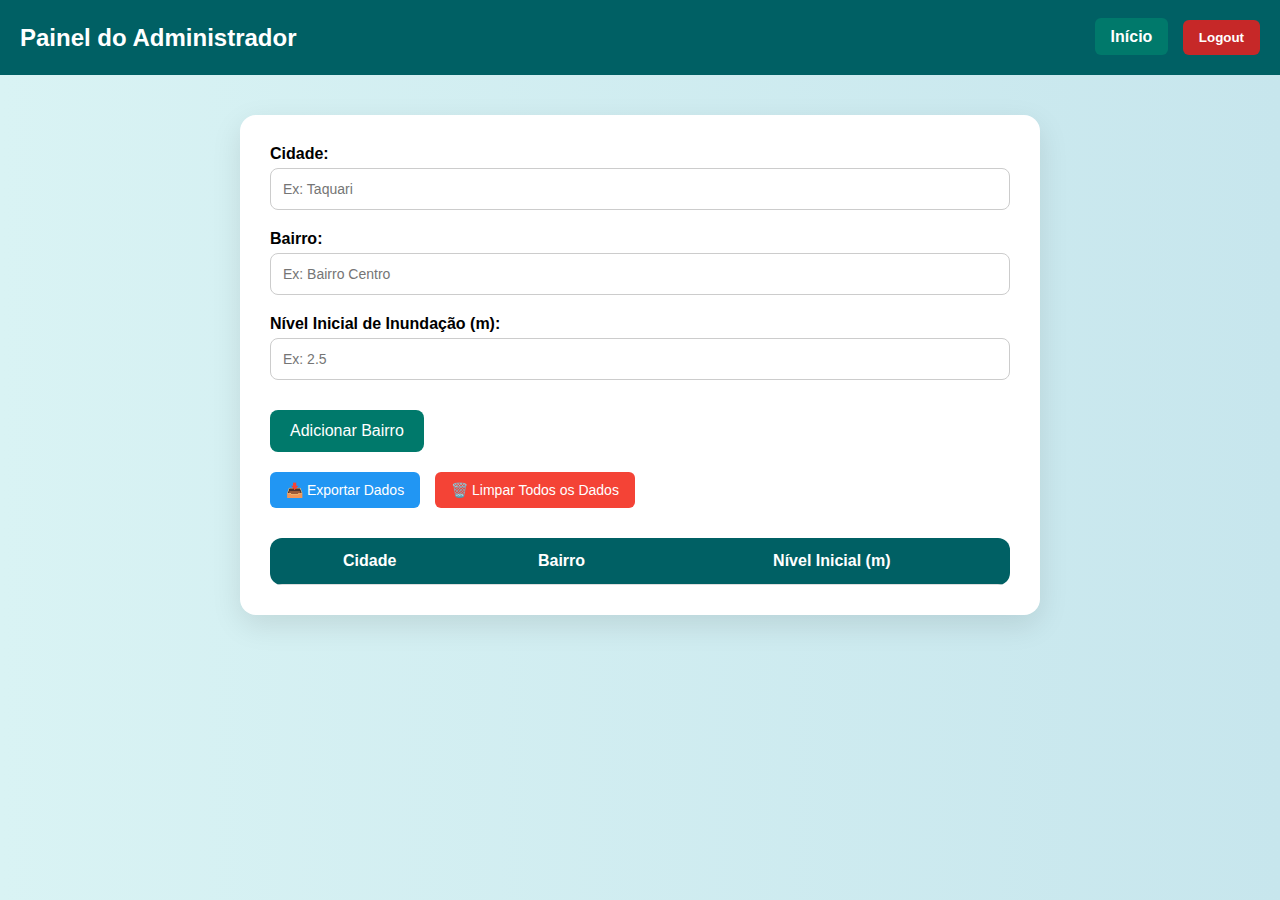
<file: admin.html>
<!DOCTYPE html>
<html lang="pt-br">
<head>
  <meta charset="UTF-8" />
  <meta name="viewport" content="width=device-width, initial-scale=1.0"/>
  <link rel="stylesheet" href="css/admin.css"/>
  <script src="js/admin.js"></script>
  <title>Painel do Administrador</title>
</head>
<body>
  <header>
    <h1>Painel do Administrador</h1>
    <div class="header-buttons">
      <a href="index.html">Início</a>
      <button onclick="logout()">Logout</button>
    </div>
  </header>

  <div class="container">
    <div class="form">
      <div class="form-group">
        <label for="cidade">Cidade:</label>
        <input type="text" id="cidade" placeholder="Ex: Taquari" />
      </div>

      <div class="form-group">
        <label for="bairro">Bairro:</label>
        <input type="text" id="bairro" placeholder="Ex: Bairro Centro" />
      </div>

      <div class="form-group">
        <label for="nivel">Nível Inicial de Inundação (m):</label>
        <input type="text" id="nivel" placeholder="Ex: 2.5" />
      </div>

      <button class="adicionar" onclick="adicionarBairro()">Adicionar Bairro</button>
    </div>

    <div class="admin-controls">
      <button class="btn-secondary" onclick="exportarDados()">📥 Exportar Dados</button>
      <button class="btn-danger" onclick="limparTodosDados()">🗑️ Limpar Todos os Dados</button>
    </div>

    <table id="tabela">
      <thead>
        <tr>
          <th>Cidade</th>
          <th>Bairro</th>
          <th>Nível Inicial (m)</th>
        </tr>
      </thead>
      <tbody>
        <!-- Dados serão carregados dinamicamente -->
      </tbody>
    </table>
  </div>

  <script>
    function logout() {
      window.location.href = "sing-up.html";
    }
  </script>
</body>
</html>
</file>
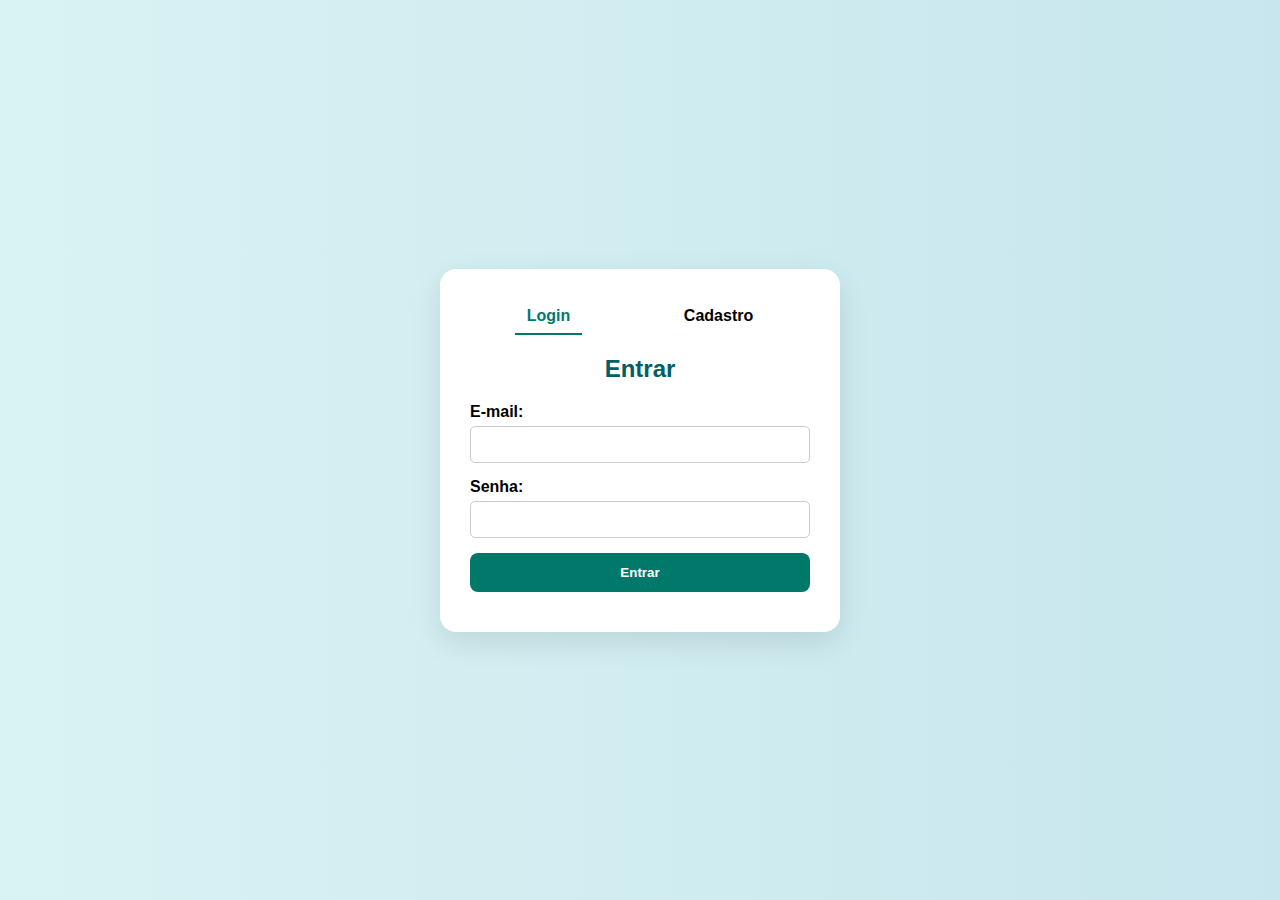
<file: sing-up.html>
<!DOCTYPE html>
<html lang="pt-br">
<head>
  <meta charset="UTF-8" />
  <meta name="viewport" content="width=device-width, initial-scale=1.0"/>
  <link rel="stylesheet" href="css/cadastroLogin.css"/>
  
  <title>Login / Cadastro</title>
</head>
<body>
  <div class="container">
    <div class="tabs">
      <div class="tab active" onclick="mostrarLogin()">Login</div>
      <div class="tab" onclick="mostrarCadastro()">Cadastro</div>
    </div>

    <!-- Formulário de Login -->
    <div id="loginForm">
      <h2>Entrar</h2>
      <div class="form-group">
        <label for="loginEmail">E-mail:</label>
        <input type="email" id="loginEmail" required />
      </div>
      <div class="form-group">
        <label for="loginSenha">Senha:</label>
        <input type="password" id="loginSenha" required />
      </div>
      <button onclick="fazerLogin()">Entrar</button>
      <div class="message" id="loginMessage"></div>
    </div>

    <!-- Formulário de Cadastro -->
    <div id="cadastroForm" style="display:none;">
      <h2>Cadastrar</h2>
      <div class="form-group">
        <label for="cadastroEmail">E-mail:</label>
        <input type="email" id="cadastroEmail" required />
      </div>
      <div class="form-group">
        <label for="cadastroSenha">Senha:</label>
        <input type="password" id="cadastroSenha" required />
      </div>
      <div class="form-group">
        <label for="cadastroConfirma">Confirmar Senha:</label>
        <input type="password" id="cadastroConfirma" required />
      </div>
      <button onclick="fazerCadastro()">Cadastrar</button>
      <div class="message" id="cadastroMessage"></div>
    </div>
  </div>
  <script src="js/sing-up.js"></script>
</body>
</html>
</file>
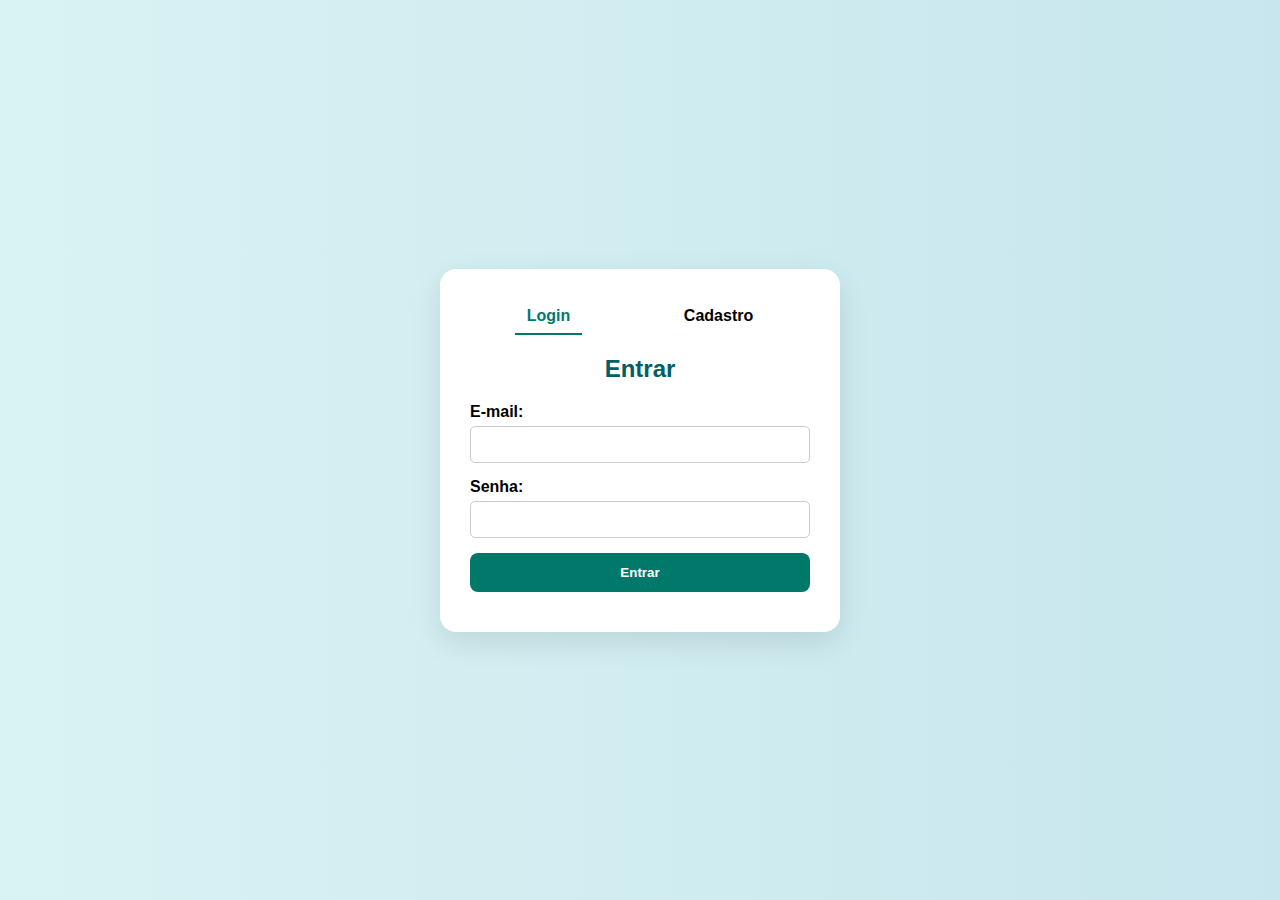
<file: code/cadastroLogin.html>
<!DOCTYPE html>
<html lang="pt-br">
<head>
  <meta charset="UTF-8" />
  <meta name="viewport" content="width=device-width, initial-scale=1.0"/>
  <link rel="stylesheet" href="/style/cadastroLogin.css"/>
  <script src="/code/js/cadastroLogin.js"></script>
  <title>Login / Cadastro</title>
</head>
<body>
  <div class="container">
    <div class="tabs">
      <div class="tab active" onclick="mostrarLogin()">Login</div>
      <div class="tab" onclick="mostrarCadastro()">Cadastro</div>
    </div>

    <!-- Formulário de Login -->
    <div id="loginForm">
      <h2>Entrar</h2>
      <div class="form-group">
        <label for="loginEmail">E-mail:</label>
        <input type="email" id="loginEmail" required />
      </div>
      <div class="form-group">
        <label for="loginSenha">Senha:</label>
        <input type="password" id="loginSenha" required />
      </div>
      <button onclick="fazerLogin()">Entrar</button>
      <div class="message" id="loginMessage"></div>
    </div>

    <!-- Formulário de Cadastro -->
    <div id="cadastroForm" style="display:none;">
      <h2>Cadastrar</h2>
      <div class="form-group">
        <label for="cadastroEmail">E-mail:</label>
        <input type="email" id="cadastroEmail" required />
      </div>
      <div class="form-group">
        <label for="cadastroSenha">Senha:</label>
        <input type="password" id="cadastroSenha" required />
      </div>
      <div class="form-group">
        <label for="cadastroConfirma">Confirmar Senha:</label>
        <input type="password" id="cadastroConfirma" required />
      </div>
      <button onclick="fazerCadastro()">Cadastrar</button>
      <div class="message" id="cadastroMessage"></div>
    </div>
  </div>
</body>
</html>
</file>
<file: css/admin.css>
* {
  box-sizing: border-box;
}

body {
  font-family: 'Inter', sans-serif;
  background: linear-gradient(to right, #d9f3f4, #c7e6ed);
  margin: 0;
  padding: 0;
  display: flex;
  flex-direction: column;
  align-items: center;
  min-height: 100vh;
}

header {
  width: 100%;
  background-color: #006064;
  color: white;
  padding: 20px;
  display: flex;
  justify-content: space-between;
  align-items: center;
}

header h1 {
  margin: 0;
  font-size: 24px;
}

.header-buttons a,
.header-buttons button {
  text-decoration: none;
  padding: 10px 16px;
  margin-left: 10px;
  border-radius: 6px;
  font-weight: bold;
}

.header-buttons a {
  background: #00796b;
  color: white;
}

.header-buttons button {
  background: #c62828;
  color: white;
  border: none;
  cursor: pointer;
}

.container {
  margin-top: 40px;
  width: 100%;
  max-width: 800px;
  background: white;
  padding: 30px;
  border-radius: 16px;
  box-shadow: 0 10px 30px rgba(0, 0, 0, 0.1);
}

.form-group {
  margin-bottom: 20px;
}

label {
  font-weight: 600;
  display: block;
  margin-bottom: 5px;
}

input {
  padding: 12px;
  width: 100%;
  border: 1px solid #ccc;
  border-radius: 8px;
  font-size: 14px;
}

button.adicionar {
  background: #00796b;
  color: white;
  border: none;
  padding: 12px 20px;
  border-radius: 8px;
  font-size: 16px;
  cursor: pointer;
  margin-top: 10px;
  transition: all 0.3s ease;
}

button.adicionar:hover {
  background: #004d40;
  transform: scale(1.02);
}

.admin-controls {
  margin: 20px 0;
  display: flex;
  gap: 15px;
  flex-wrap: wrap;
}

.btn-secondary {
  background: #2196f3;
  color: white;
  border: none;
  padding: 10px 16px;
  border-radius: 6px;
  font-size: 14px;
  cursor: pointer;
  transition: all 0.3s ease;
}

.btn-secondary:hover {
  background: #1976d2;
  transform: scale(1.02);
}

.btn-danger {
  background: #f44336;
  color: white;
  border: none;
  padding: 10px 16px;
  border-radius: 6px;
  font-size: 14px;
  cursor: pointer;
  transition: all 0.3s ease;
}

.btn-danger:hover {
  background: #d32f2f;
  transform: scale(1.02);
}

table {
  margin-top: 30px;
  border-collapse: collapse;
  width: 100%;
  background: white;
  border-radius: 12px;
  overflow: hidden;
}

th, td {
  padding: 14px;
  text-align: center;
  border-bottom: 1px solid #ddd;
}

th {
  background-color: #006064;
  color: white;
  font-weight: bold;
}

tr:last-child td {
  border-bottom: none;
}
</file>
<file: css/cadastroLogin.css>
* {
  box-sizing: border-box;
}

body {
  font-family: 'Inter', sans-serif;
  background: linear-gradient(to right, #d9f3f4, #c7e6ed);
  display: flex;
  justify-content: center;
  align-items: center;
  height: 100vh;
  margin: 0;
}

.container {
  background: white;
  padding: 30px;
  border-radius: 16px;
  box-shadow: 0 10px 30px rgba(0,0,0,0.1);
  width: 100%;
  max-width: 400px;
}

h2 {
  text-align: center;
  margin-bottom: 20px;
  color: #006064;
}

.form-group {
  margin-bottom: 15px;
}

label {
  font-weight: bold;
  display: block;
  margin-bottom: 5px;
}

input {
  width: 100%;
  padding: 10px;
  border-radius: 5px;
  border: 1px solid #ccc;
}

button {
  width: 100%;
  padding: 12px;
  background-color: #00796b;
  color: white;
  border: none;
  border-radius: 8px;
  font-weight: 600;
  cursor: pointer;
  transition: all 0.3s ease;
}

button:hover {
  background: #004d40;
  transform: scale(1.02);
}

.tabs {
  display: flex;
  justify-content: space-around;
  margin-bottom: 20px;
}

.tab {
  cursor: pointer;
  font-weight: bold;
  padding: 8px 12px;
  border-bottom: 2px solid transparent;
}

.tab.active {
  border-bottom: 2px solid #00796b;
  color: #00796b;
}

.message {
  text-align: center;
  margin-top: 10px;
  font-size: 0.95em;
  color: green;
}
</file>
<file: style/cadastroLogin.css>
* {
  box-sizing: border-box;
}

body {
  font-family: 'Inter', sans-serif;
  background: linear-gradient(to right, #d9f3f4, #c7e6ed);
  display: flex;
  justify-content: center;
  align-items: center;
  height: 100vh;
  margin: 0;
}

.container {
  background: white;
  padding: 30px;
  border-radius: 16px;
  box-shadow: 0 10px 30px rgba(0,0,0,0.1);
  width: 100%;
  max-width: 400px;
}

h2 {
  text-align: center;
  margin-bottom: 20px;
  color: #006064;
}

.form-group {
  margin-bottom: 15px;
}

label {
  font-weight: bold;
  display: block;
  margin-bottom: 5px;
}

input {
  width: 100%;
  padding: 10px;
  border-radius: 5px;
  border: 1px solid #ccc;
}

button {
  width: 100%;
  padding: 12px;
  background-color: #00796b;
  color: white;
  border: none;
  border-radius: 8px;
  font-weight: 600;
  cursor: pointer;
  transition: all 0.3s ease;
}

button:hover {
  background: #004d40;
  transform: scale(1.02);
}

.tabs {
  display: flex;
  justify-content: space-around;
  margin-bottom: 20px;
}

.tab {
  cursor: pointer;
  font-weight: bold;
  padding: 8px 12px;
  border-bottom: 2px solid transparent;
}

.tab.active {
  border-bottom: 2px solid #00796b;
  color: #00796b;
}

.message {
  text-align: center;
  margin-top: 10px;
  font-size: 0.95em;
  color: green;
}
</file>
